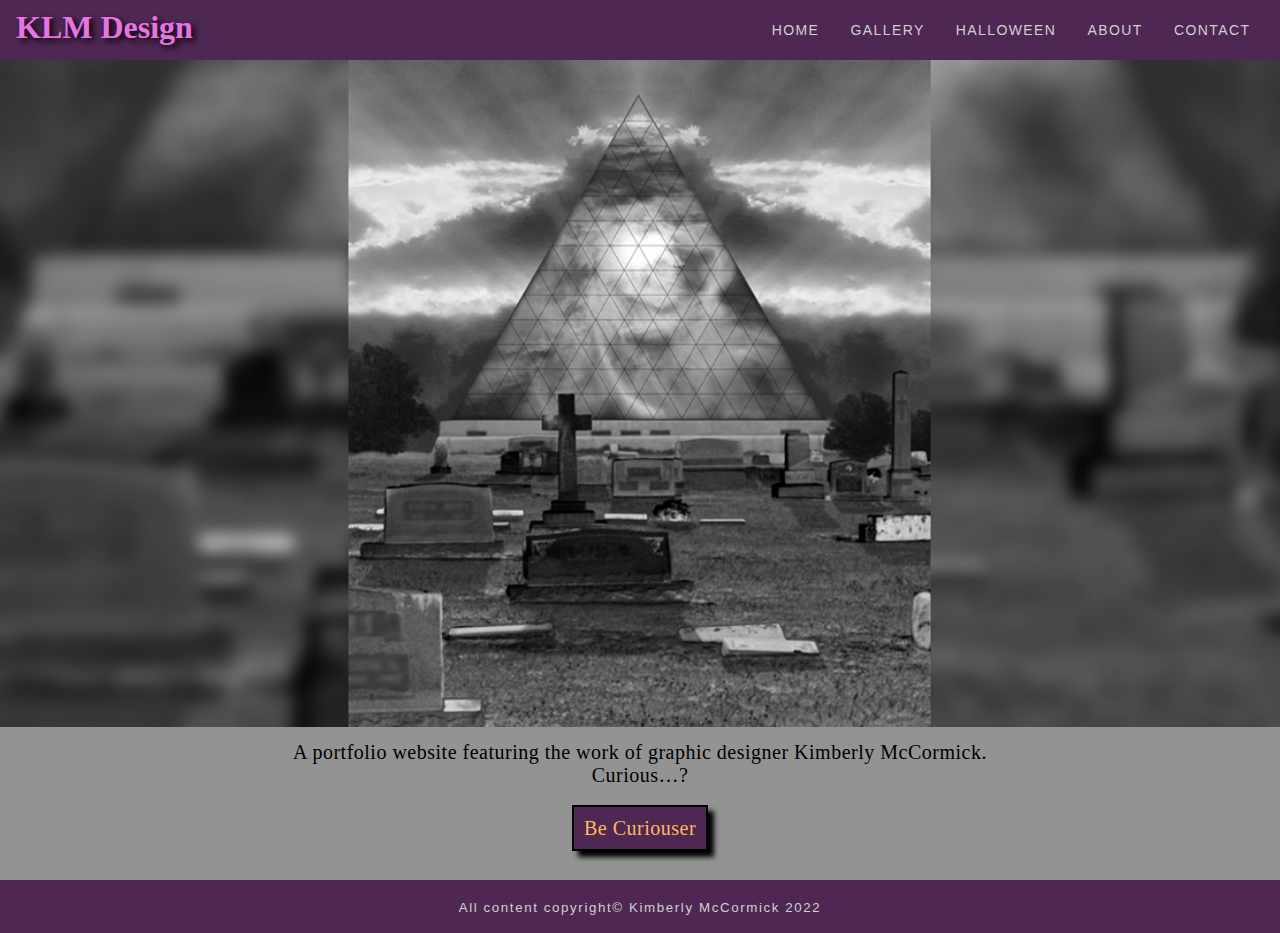
<file: index.html>
<!DOCTYPE html>
<html lang="en">
    <head>
        <meta charset="UTF-8">
        <title>KLM Design Home</title>
        <meta name="viewport" content="width=device-width, initial-scale=1">
        <style>
            @import url(klm_design.css);
        </style>
    </head>
    <body>
        <header>
            <h1>KLM Design</h1>
        <nav>
            <ul>
                <li><a href="index.html">Home</a></li>
                <li><a href="gallery/gallery.html">Gallery</a></li>
                <li><a href="halloween.html">Halloween</a></li>
                <li><a href="about/about.html">About</a></li>
                <li><a href="contact.html">Contact</a></li>
            </ul>
        </nav>
        
        </header>
        <div id="main">
        <div id="picture">
        <p>
        <picture>
            <source media="(min-width: 740px)" srcset="images/pyramid_800.jpg 800w, images/pyramid_1366c.jpg 1112w" sizes="100vw">
            <img src="images/surrealism_composite_400.jpg" alt="surrealism pyramid cemetery composite">
            </picture>
        </p>
        </div>

        <main class="maini">
            <p>A portfolio website featuring the work of graphic designer Kimberly McCormick. <br>Curious&hellip;?</p>

            <a href="gallery/gallery.html" class="button">Be Curiouser</a>
        </main>
        </div>

        <footer>
            <p><small>All content copyright&copy; Kimberly McCormick 2022</small></p>
        </footer>
    </body>
</html>
</file>
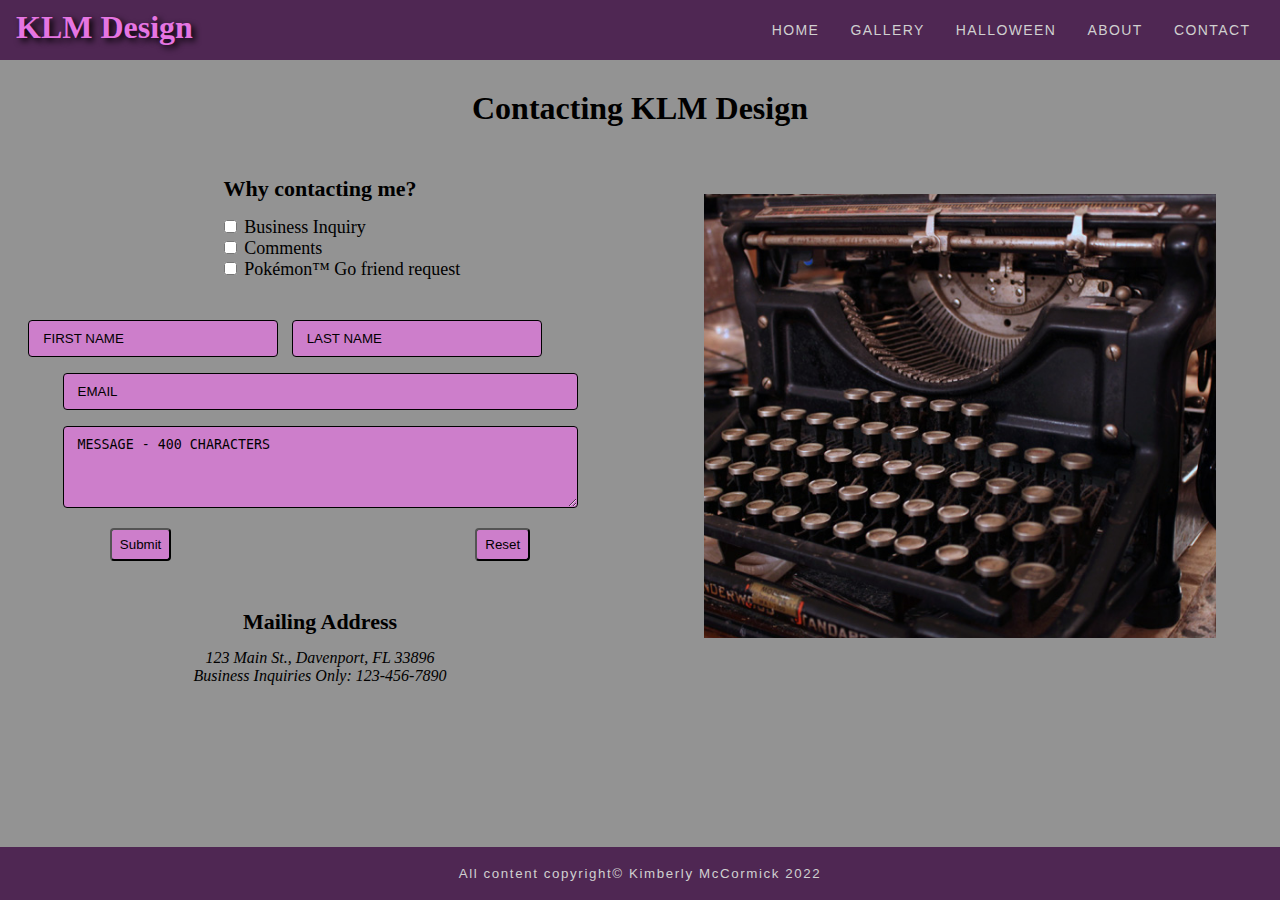
<file: contact.html>
<!DOCTYPE html>
<html lang="en">
    <head>
        <meta charset="UTF-8">
        <title>KLM Design Contact</title>
        <meta name="viewport" content="width=device-width, initial-scale=1">
        <style>
            @import url(klm_design.css);
        </style>
    </head>
    <body>
        <header>
        <nav>
            <ul>
                <li><a href="index.html">Home</a></li>
                <li><a href="gallery/gallery.html">Gallery</a></li>
                <li><a href="halloween.html">Halloween</a></li>
                <li><a href="about/about.html">About</a></li>
                <li><a href="contact.html">Contact</a></li>
            </ul>
        </nav>

        <h1>KLM Design</h1>
        </header>
        <div id="main">
        <main class="mainc">
            <h2>Contacting KLM Design</h2>
        </main>

            <div id="layout">
                <div id="contact">
                <h3 class="h3c">Why contacting me?</h3>
            <div id="checkbox">
            <ul>
               <li><label><input type="checkbox" name="job inquiry" value="business inquiry">&nbsp;Business Inquiry</label></li>
               <li><label><input type="checkbox" name="comment" value="comments">&nbsp;Comments</label></li>
               <li><label><input type="checkbox" name="pokemon friend" value="pokemon friend request">&nbsp;Pok&eacute;mon&trade; Go friend request</label></li>
            </ul>
            </div>
           
            <form method="post">
                <ul class="formgroup">
                    <li><input type="text" name="firstname" id="form-first-name" placeholder="First Name"></li>
                    <li><input type="text" name="lastname" id="form-last-name" placeholder="Last Name"></li>
                </ul>
                <ul class="formgroup2">
                    <li><input type="email" name="email" required id="form-email" placeholder="Email"></li>
                    <li><textarea name="message" rows="4" cols="60" maxlength="400" id="form-message" placeholder="Message - 400 characters"></textarea></li>
                </ul>

            <div id="buttons">
            <p><input type="submit" onclick="myFunction()">
            <input type="reset"></p>
            </div>
        </form>
        
        <h3 class="h3cm">Mailing Address</h3>
        <address>123 Main St., Davenport, FL 33896 <br>
            Business Inquiries Only: 123-456-7890</address>
        </div>

        <div id="typewriter">
        <picture>
            <img src="images/typewriter_750.jpg" alt="typewriter">
        </picture>
        </div>

        </div>
        </div>
        <footer>
            <p><small>All content copyright&copy; Kimberly McCormick 2022</small></p>
        </footer>
        <script src="alert.js"></script>
    </body>
</html>
</file>
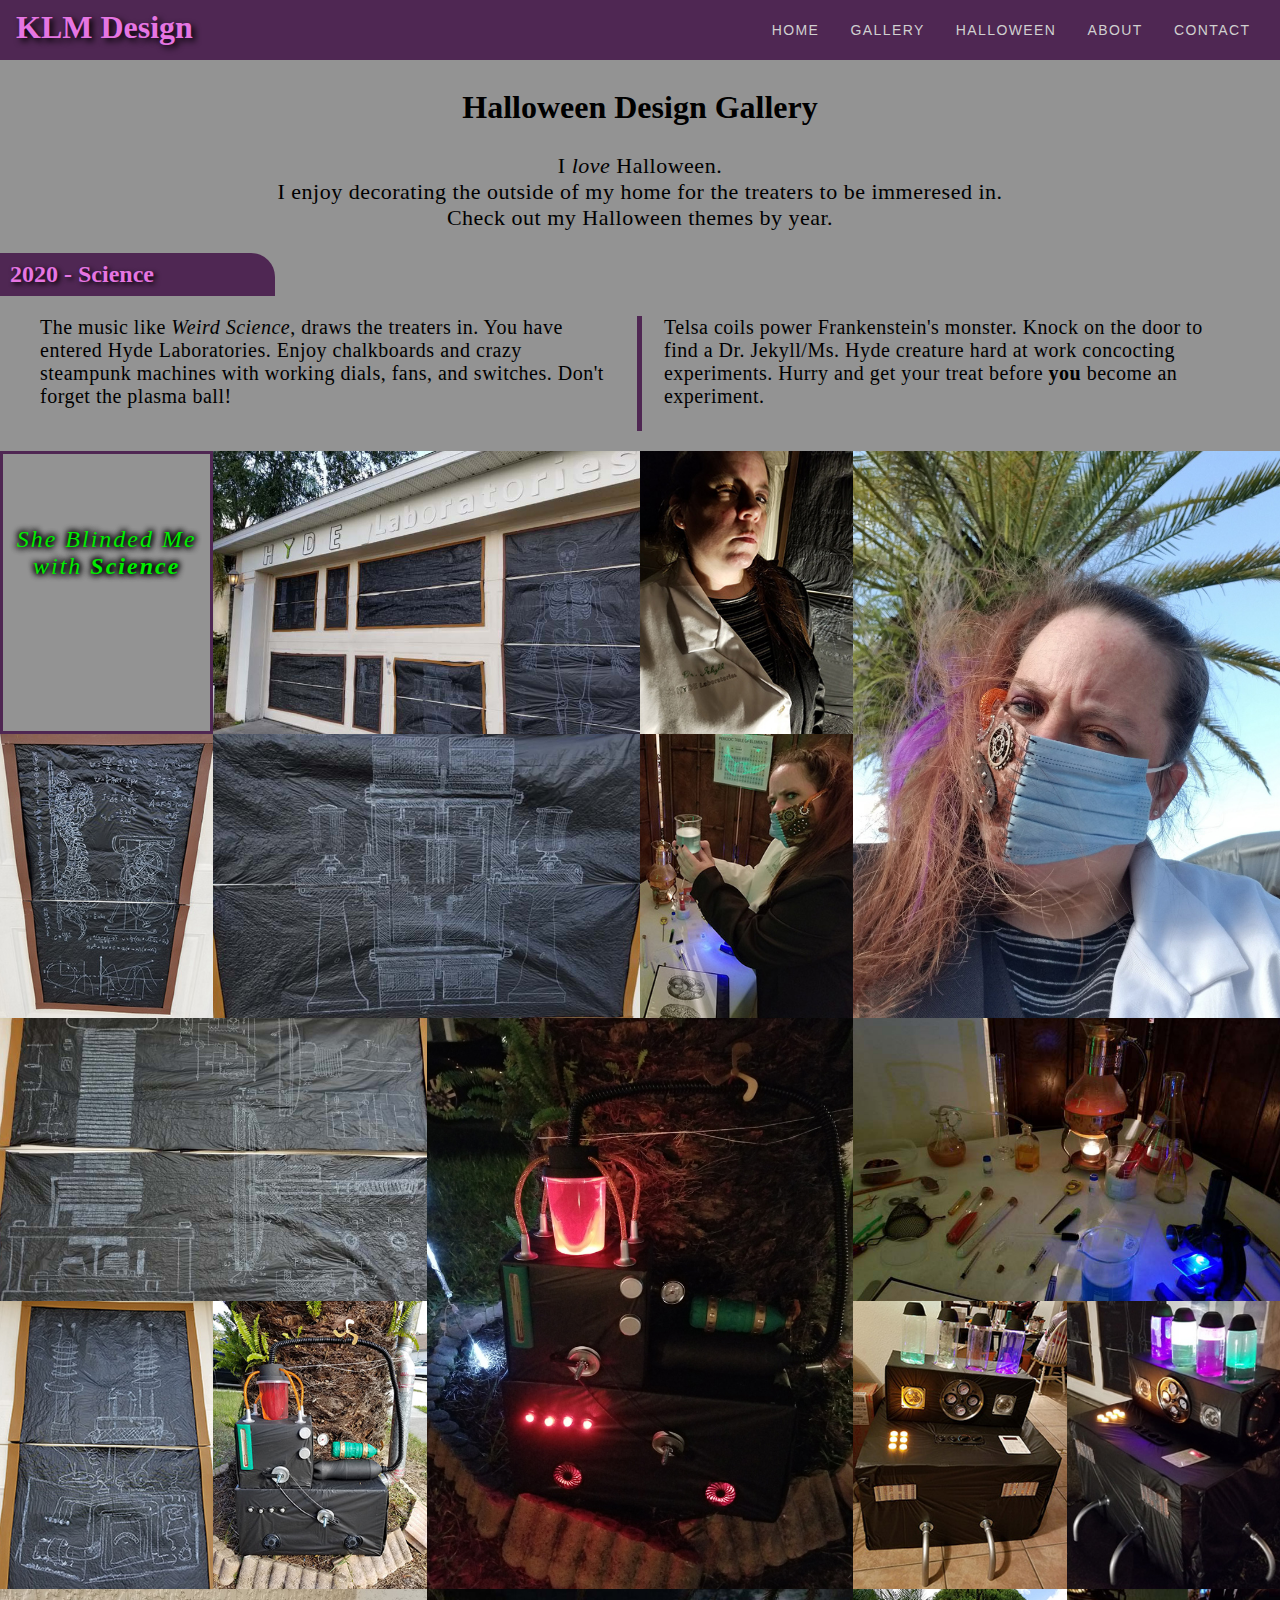
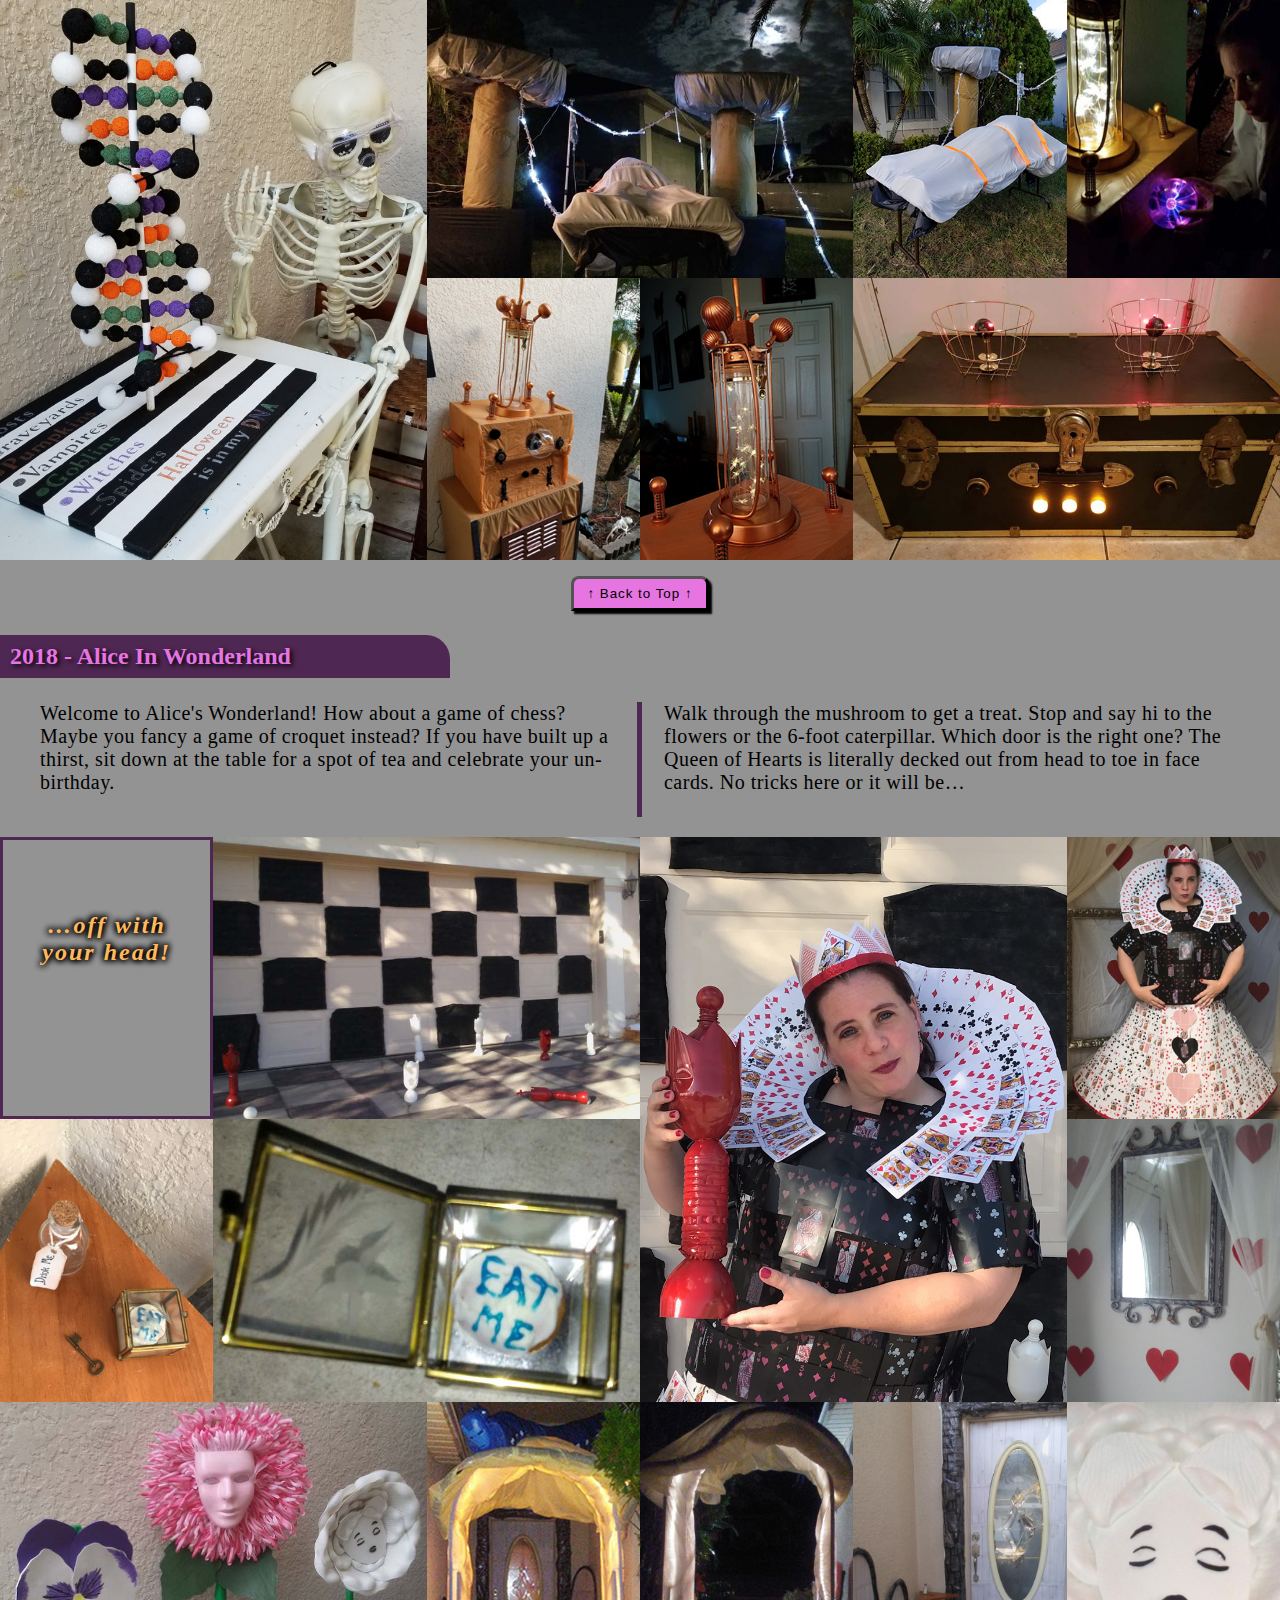
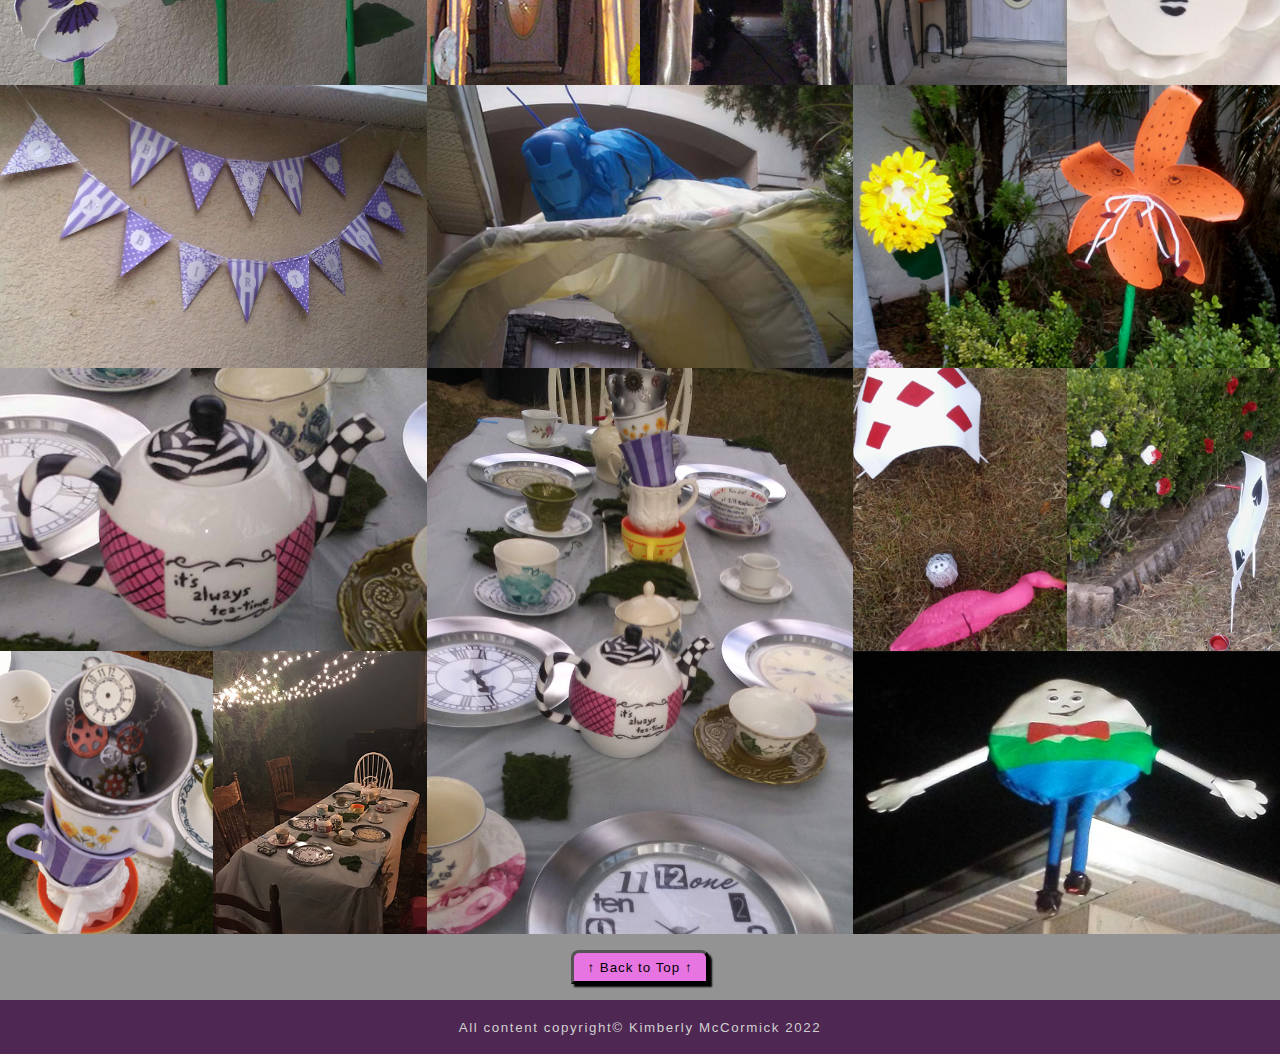
<file: halloween.html>
<!DOCTYPE html>
<html lang="en">
    <head>
        <meta charset="UTF-8">
        <title>KLM Design Halloween</title>
        <meta name="viewport" content="width=device-width, initial-scale=1">
        <style>
            @import url(klm_design.css);
        </style>
    </head>
    <body>
        <header>
        <nav>
            <ul>
                <li><a href="index.html">Home</a></li>
                <li><a href="gallery/gallery.html">Gallery</a></li>
                <li><a href="halloween.html">Halloween</a></li>
                <li><a href="about/about.html">About</a></li>
                <li><a href="contact.html">Contact</a></li>
            </ul>
        </nav>

        <h1>KLM Design</h1>
        </header>
        
        <main class="mainh">
            <h2>Halloween Design Gallery</h2>
            <p>I <em>love</em> Halloween.
                <br>I enjoy decorating the outside of my home for the treaters to be immeresed in. 
                <br>Check out my Halloween themes by year.</p>
        </main>

        <section class="science">
            <div class="containers">
                <div class="item1s"> 
                    <h3>2020 - Science</h3>
                    <p>The music like <cite>Weird Science</cite>, draws the treaters in. You have entered Hyde Laboratories.
                        Enjoy chalkboards and crazy steampunk machines with working dials, fans, and switches. Don't forget the plasma ball!
                        <br>
                        <br>Telsa coils power Frankenstein's monster. Knock on the door to find a Dr. Jekyll&#47;Ms. Hyde creature hard at work concocting experiments. 
                        Hurry and get your treat before <strong>you</strong> become an experiment.</p></div>
                <div class="item2s"><p><cite>She Blinded Me with <b>Science</b></cite></p></div>
                <div class="item3s">
                    <picture>
                        <source media="(min-width: 350px)" srcset="images/halloween/science/chalkboard_500.jpg 500w, images/halloween/science/chalkboard_750c.jpg 750w" sizes="48.5vw">
                        <img src="images/halloween/science/chalkboard_250.jpg" alt="garage door with multiple chalkboards">
                    </picture></div>
                <div class="item4s">
                    <picture>
                        <img src="images/halloween/science/jekyll02_400c.jpg" alt="doctor jekyll/miss hyde costume at night">
                    </picture></div>
                <div class="item5s">
                    <picture>
                        <img src="images/halloween/science/jekyll04_400c.jpg" alt="doctor jekyll/miss hyde costume day">
                    </picture></div>
                <div class="item6s">
                    <picture>
                        <img src="images/halloween/science/chalk02_400c.jpg" alt="mechanical spine drawn on chalkboard">
                    </picture></div>
                <div class="item7s">
                    <picture>
                        <source media="(min-width: 350px)" srcset="images/halloween/science/chalk01_500.jpg 500w, images/halloween/science/chalk01_750c.jpg 750w" sizes="48.5vw">
                        <img src="images/halloween/science/chalk01_250.jpg" alt="steampunk generator diagram drawn on chalkboard">
                    </picture></div>
                <div class="item8s">
                    <picture>
                        <img src="images/halloween/science/jekyll03_400c.jpg" alt="doctor jekyll/miss hyde working in lab">
                    </picture></div>
                <div class="item9s">
                    <picture>
                        <source media="(min-width: 350px)" srcset="images/halloween/science/chalk05_500.jpg 500w, images/halloween/science/chalk05_750c.jpg 750w" sizes="48.5vw">
                        <img src="images/halloween/science/chalk05_250.jpg" alt="telsa coil diagram on chalkboard">
                    </picture></div>
                <div class="item10s">
                    <picture>
                        <img src="images/halloween/science/heart_machine_dark_400c.jpg" alt="heart steampunk machine at night">
                    </picture></div>
                <div class="item11s">
                    <picture>
                        <source media="(min-width: 350px)" srcset="images/halloween/science/inside02_dark_500.jpg 500w, images/halloween/science/inside02_dark_750c.jpg 750w" sizes="48.5vw">
                        <img src="images/halloween/science/inside02_dark_250.jpg" alt="lab table with science instruments at night">
                    </picture></div>
                <div class="item12s">
                    <picture>
                        <img src="images/halloween/science/chalk04_400c.jpg" alt="steampunk machine drawn on chalkboard">
                    </picture></div>
                <div class="item13s">
                    <picture>
                        <img src="images/halloween/science/heart_machine_day_400.jpg" alt="heart steampunk machine">
                    </picture></div>
                <div class="item14s">
                    <picture>
                        <img src="images/halloween/science/water_machine_day_400c.jpg" alt="water steampunk machine">
                   </picture></div>
                <div class="item15s">
                    <picture>
                        <img src="images/halloween/science/water_machine_dark_400c.jpg" alt="water steampunk machine at night">
                    </picture></div>
                <div class="item16s">
                    <picture>
                        <img src="images/halloween/science/dna_400c.jpg" alt="halloween dna model">
                    </picture></div>
                <div class="item17s">
                    <picture>
                        <source media="(min-width: 350px)" srcset="images/halloween/science/telsa2_500.jpg 500w, images/halloween/science/telsa2_750c.jpg 750w" sizes="48.5vw">
                        <img src="images/halloween/science/telsa2_250.jpg" alt="telsa coils with frankenstein at night center view">
                    </picture></div>
                <div class="item18s">
                    <picture>
                        <img src="images/halloween/science/telsa_day_400.jpg" alt="telsa coils with frankenstein">
                    </picture></div>
                <div class="item19s">
                    <picture>
                        <img src="images/halloween/science/jekyll_400c.jpg" alt="doctor jekyll holding plasma ball on copper steampunk machine at night">
                    </picture></div>
                <div class="item20s">
                    <picture>
                        <img src="images/halloween/science/copper_machine_day2_400c.jpg" alt="copper steampunk machine">
                    </picture></div>
                <div class="item21s">
                    <picture>
                        <img src="images/halloween/science/copper_machine_top_400c.jpg" alt="copper steampunk machine top">
                    </picture></div>   
                <div class="item22s">
                    <picture>
                        <source media="(min-width: 350px)" srcset="images/halloween/science/trunk_machine_dark_500.jpg 500w, images/halloween/science/trunk_machine_dark_750c.jpg 750w" sizes="48.5vw">
                        <img src="images/halloween/science/trunk_machine_dark_250.jpg" alt="trunk steampunk machine at night">
                    </picture></div>
                    <div class="item23s">
                        <form action="halloween.html">
                            <button type="submit">&uarr; Back to Top &uarr;</button>
                         </form>
                    </div>
                </div>
    </section>

    <hr>

    <section class="alice">
        <div class="containera">
            <div class="item1a">
                <h3>2018 - Alice In Wonderland</h3>
                <p>Welcome to Alice&apos;s Wonderland! How about a game of chess? Maybe you fancy a game of croquet instead? If you have built up a thirst,
                    sit down at the table for a spot of tea and celebrate your un-birthday.
                    <br>
                    <br>Walk through the mushroom to get a treat. Stop and say hi to the flowers or the 6-foot caterpillar. 
                     Which door is the right one? The Queen of Hearts is literally decked out from head to toe in face cards. No tricks here or it will be&hellip;</p>
                    </div>
            <div class="item2a"><p><strong><cite>&hellip;off with your head!</cite></strong></p></div>
            <div class="item3a">
                <picture>
                    <source media="(min-width: 350px)" srcset="images/halloween/alice/chess_500.jpg 500w, images/halloween/alice/chess_750c.jpg 750w" sizes="40vw">
                    <img src="images/halloween/alice/chess_250.jpg" alt="chessboard on ground and garage door with red and white chess pieces">
                </picture></div>
            <div class="item4a">
                <picture>
                    <img src="images/halloween/alice/queen02_400c.jpg" alt="queen of hearts with queen chess piece">
                </picture></div>
            <div class="item5a">
                <picture>
                    <img src="images/halloween/alice/queen_400c.jpg" alt="queen of hearts costume">
                </picture></div>
            <div class="item6a">
                <picture>
                    <img src="images/halloween/alice/key_400c.jpg" alt="drink me, eat me, key on table">
                </picture></div>
            <div class="item7a">
                <picture>
                    <source media="(min-width: 350px)" srcset="images/halloween/alice/eat_500.jpg 500w, images/halloween/alice/eat_750c.jpg 750w" sizes="40vw">
                    <img src="images/halloween/alice/eat_250.jpg" alt="eat me cake">
                </picture></div>
            <div class="item8a">
                <picture>
                    <img src="images/halloween/alice/foyer_400c.jpg" alt="heart foyer">
                </picture></div>
            <div class="item9a">
                <picture>
                    <source media="(min-width: 350px)" srcset="images/halloween/alice/flowers_500.jpg 500w, images/halloween/alice/flowers_750c.jpg 750w" sizes="40vw">
                    <img src="images/halloween/alice/flowers_250.jpg" alt="pansy, pink chrysanthemum, and white rose flower characters">
                </picture></div>
            <div class="item10a">
                <picture>
                    <img src="images/halloween/alice/entry_dark_400c.jpg" alt="mushroom arch with six-foot blue caterpillar on top at night">
                </picture></div>
            <div class="item11a">
                <picture>
                    <img src="images/halloween/alice/mushroom_dark_400c.jpg" alt="mushroom arch at night">
                </picture></div>
            <div class="item12a">
                <picture>
                    <img src="images/halloween/alice/door_400c.jpg" alt="multiple size doors">
                </picture></div>
            <div class="item13a">
                <picture>
                    <img src="images/halloween/alice/rose_400c.jpg" alt="rose flower face">
                </picture></div>
            <div class="item14a">
                <picture>
                    <source media="(min-width: 350px)" srcset="images/halloween/alice/unbirthday_500c.jpg 500w, images/halloween/alice/unbirthday_750c.jpg 750w" sizes="40vw">
                    <img src="images/halloween/alice/unbirthday_250.jpg" alt="unbirthday sign">
                </picture></div>
            <div class="item15a">
                <picture>
                    <source media="(min-width: 350px)" srcset="images/halloween/alice/catapillar_500.jpg 500w, images/halloween/alice/catapillar_750c.jpg 750w" sizes="40vw">
                    <img src="images/halloween/alice/catapillar_250.jpg" alt="blue caterpillar character">
                </picture></div>
            <div class="item16a">
                <picture>
                    <source media="(min-width: 350px)" srcset="images/halloween/alice/flowers02_500.jpg 500w, images/halloween/alice/flowers02_750c.jpg 750w" sizes="40vw">
                    <img src="images/halloween/alice/flowers02_250.jpg" alt="dandelion and tiger lily flower characters">
                </picture></div>
            <div class="item17a">
                <picture>
                    <source media="(min-width: 350px)" srcset="images/halloween/alice/teapot_500.jpg 500w, images/halloween/alice/teapot_750c.jpg 750w" sizes="40vw">
                    <img src="images/halloween/alice/teapot_250.jpg" alt="hand-made teapot that says: it&apos;s always tea-time">
                </picture></div>
            <div class="item18a">
                <picture>
                    <img src="images/halloween/alice/table_day_400c.jpg" alt="table with colorful mismatched chairs, teacups and clock plates">
                </picture></div>
            <div class="item19a">
                <picture>
                    <img src="images/halloween/alice/croquet_400c.jpg" alt="flamingo croquet stick, hedgehog ball and card wicket">
                </picture></div>
            <div class="item20a">
                <picture>
                    <img src="images/halloween/alice/painter2_400c.jpg" alt="card character painting the white roses to red">
                </picture></div>
            <div class="item21a">
                <picture>
                    <img src="images/halloween/alice/cups_400c.jpg" alt="colorful teacup tower containing clock pieces">
                </picture></div>  
            <div class="item22a">
                <picture>
                    <img src="images/halloween/alice/table_dark_400c.jpg" alt="table with colorful mismatched chairs, teacups and clock plates at night">
                </picture></div>
            <div class="item23a">
                <picture>
                    <source media="(min-width: 350px)" srcset="images/halloween/alice/humpty_500.jpg 500w, images/halloween/alice/humpty_750c.jpg 750w" sizes="40vw">
                    <img src="images/halloween/alice/humpty_250.jpg" alt="humpty dumpty sitting on edge of roof">
                </picture></div>
            <div class="item24a">
                <form action="halloween.html">
                    <button type="submit">&uarr; Back to Top &uarr;</button>
                </form>
            </div>
        </div>            
    </section>

    <footer>
        <p><small>All content copyright&copy; Kimberly McCormick 2022</small></p>
    </footer>
    </body>
</html>
</file>
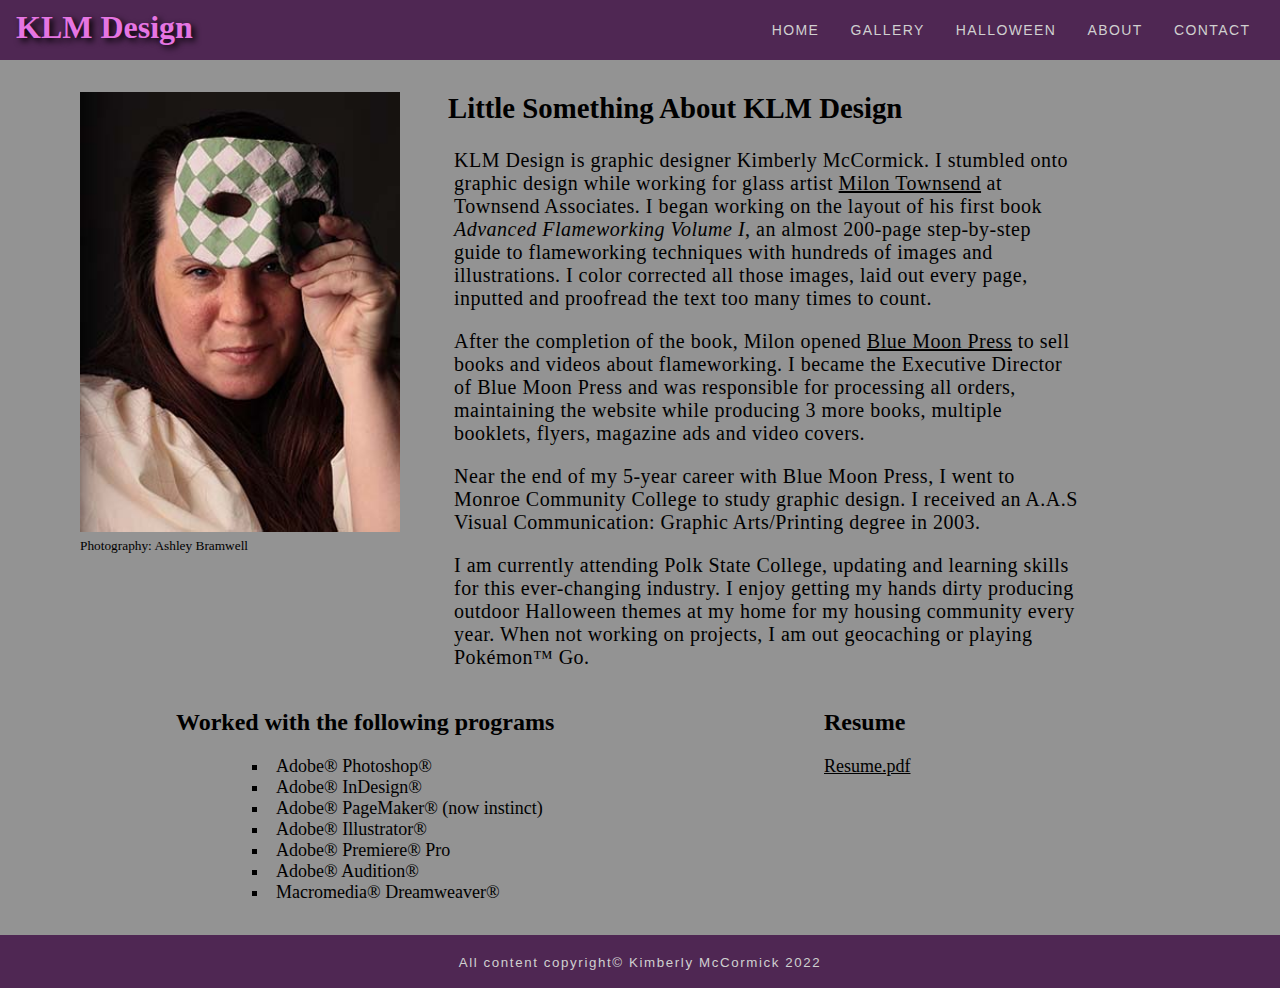
<file: about/about.html>
<!DOCTYPE html>
<html lang="en">
    <head>
        <meta charset="UTF-8">
        <title>KLM Design About</title>
        <meta name="viewport" content="width=device-width, initial-scale=1">
        <style>
            @import url(../klm_design.css);
        </style>
    </head>
    <body>
        <header>
        <nav>
            <ul>
                <li><a href="../index.html">Home</a></li>
                <li><a href="../gallery/gallery.html">Gallery</a></li>
                <li><a href="../halloween.html">Halloween</a></li>
                <li><a href="about.html">About</a></li>
                <li><a href="../contact.html">Contact</a></li>
            </ul>
        </nav>

        <h1>KLM Design</h1>
        </header>
        <div id="main">
        <div class="picture">
        <p>
        <picture>
            <source media="(min-width: 150px)" srcset="../images/kimberly_mccormick_175.jpg 175w, ../images/kimberly_mccormick_300.jpg 300w" sizes="25vw">
            <img src="../images/kimberly_mccormick_100.jpg" alt="designer kimberly mccormick">
            </picture><br>
            <small>Photography: Ashley Bramwell</small>
        </p>
        </div>

    <main class="maina">
        <h2>Little Something About KLM Design</h2>
        <p>KLM Design is graphic designer Kimberly McCormick. I stumbled onto graphic design while working for glass artist <a href="https://www.intuitiveglass.com/" target="blank">Milon Townsend</a> at Townsend Associates. I began working on the layout of his first book 
        <cite>Advanced Flameworking Volume I</cite>, an almost 200-page step-by-step guide to flameworking techniques with hundreds of images and illustrations. I color corrected all those images, laid out every page, inputted and proofread 
        the text too many times to count.</p> 
        
        <p>After the completion of the book, Milon opened <a href="https://thebluemoonpress.com/" target="blank">Blue Moon Press</a> to sell books and videos about flameworking. I became the Executive Director of Blue Moon Press 
        and was responsible for processing all orders, maintaining the website while producing 3 more books, multiple booklets, flyers, magazine ads and video covers.</p> 
        
        <p>Near the end of my 5-year career with Blue Moon Press, I went to Monroe Community College to study graphic design. I received an A.A.S Visual 
        Communication: Graphic Arts/Printing degree in 2003.</p>

        <p>I am currently attending Polk State College, updating and learning skills for this ever-changing industry. I enjoy getting my hands dirty producing outdoor Halloween themes at my home for my housing community every year.
        When not working on projects, I am out geocaching or playing Pok&eacute;mon&trade; Go.</p>
    </main>

    <div id="flexbox">
        <div class="row">
            <div class="column">
                <div class="list">
        <h2>Worked with the following programs</h2>
        <div id="list">
        <ul>
            <li>Adobe&reg; Photoshop&reg;</li>
            <li>Adobe&reg; InDesign&reg;</li>
            <li>Adobe&reg; PageMaker&reg; (now instinct)</li>
            <li>Adobe&reg; Illustrator&reg;</li>
            <li>Adobe&reg; Premiere&reg; Pro</li>
            <li>Adobe&reg; Audition&reg;</li>
            <li>Macromedia&reg; Dreamweaver&reg;</li>
        </ul>
        </div>
        </div>
        </div>
        <div class="column">
            <div class="resume">
        <div id="resume">
        <h2>Resume</h2>
        <a href="kmcormick_resume.pdf" target="blank">Resume.pdf</a>
        </div>
        </div>
        </div>
        </div>
    </div>
    </div>
        <footer>
            <p><small>All content copyright&copy; Kimberly McCormick 2022</small></p>
        </footer>
    </body>
</html>
</file>
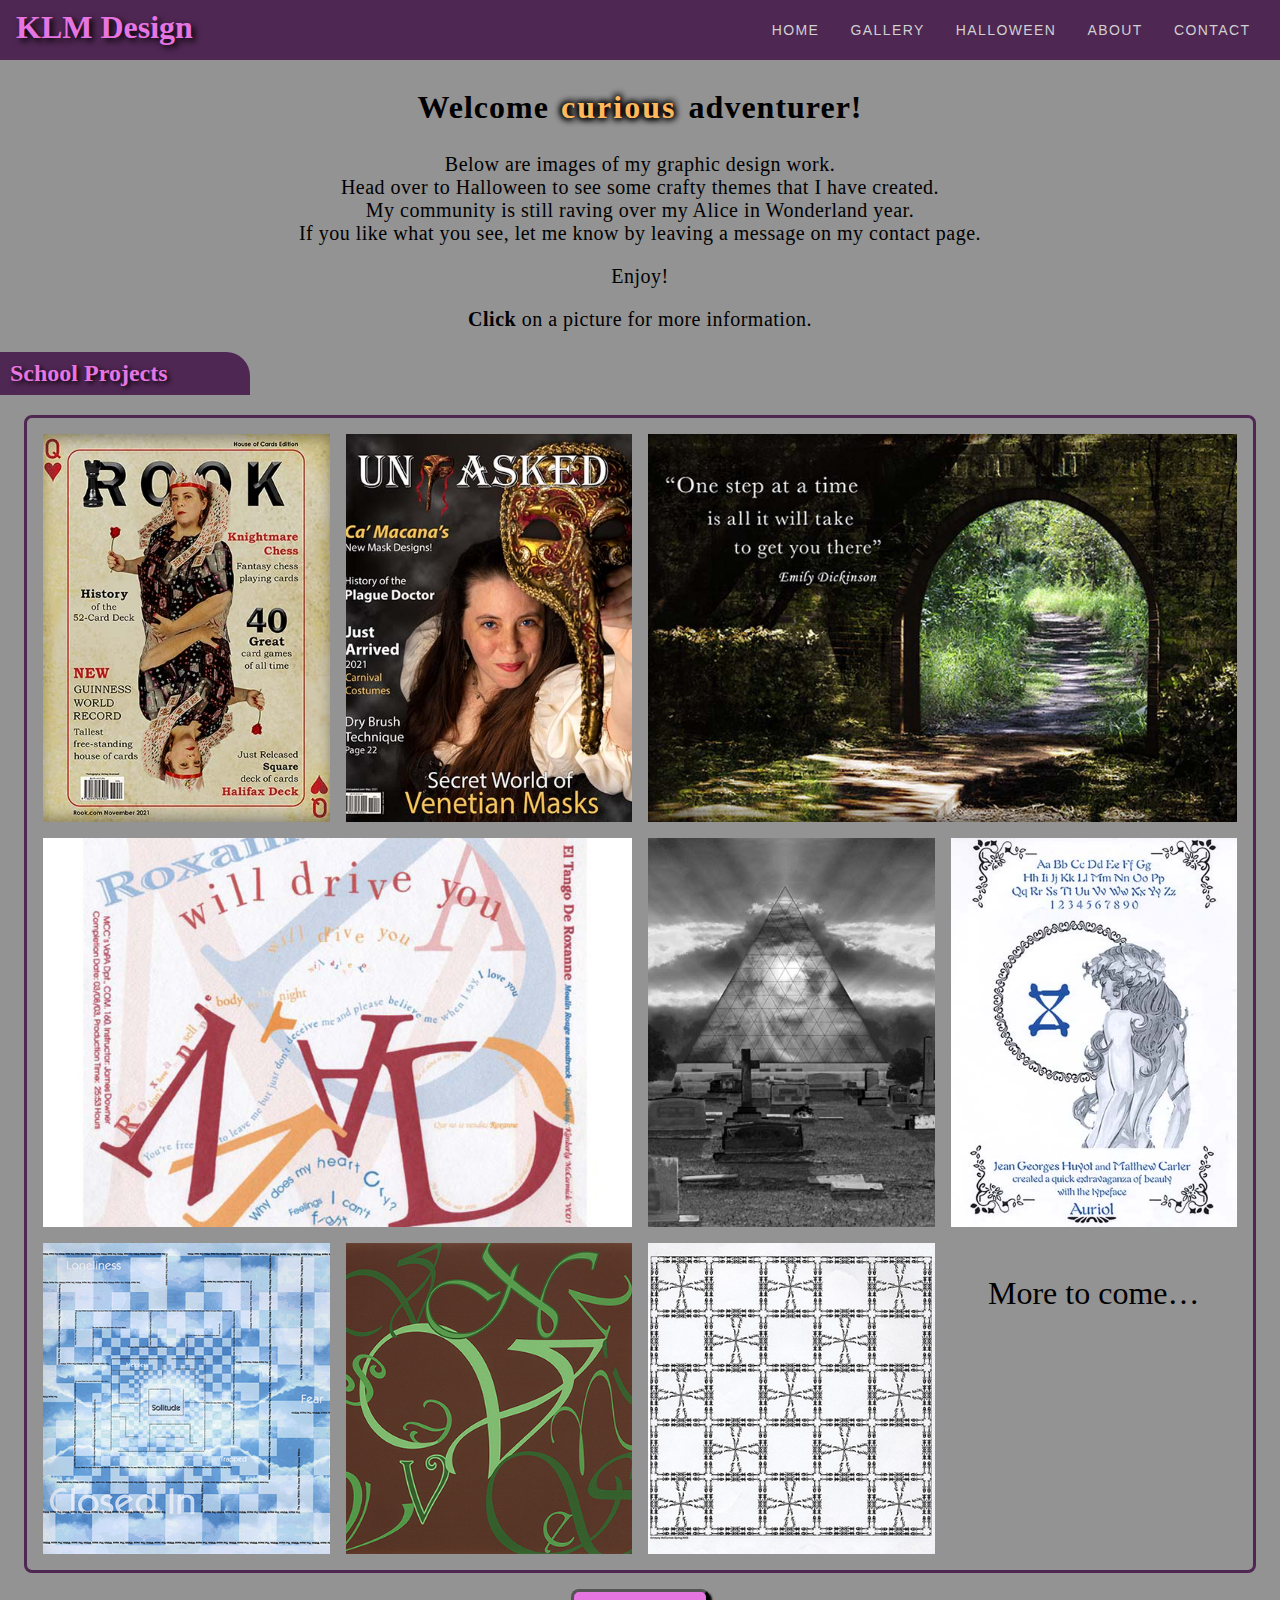
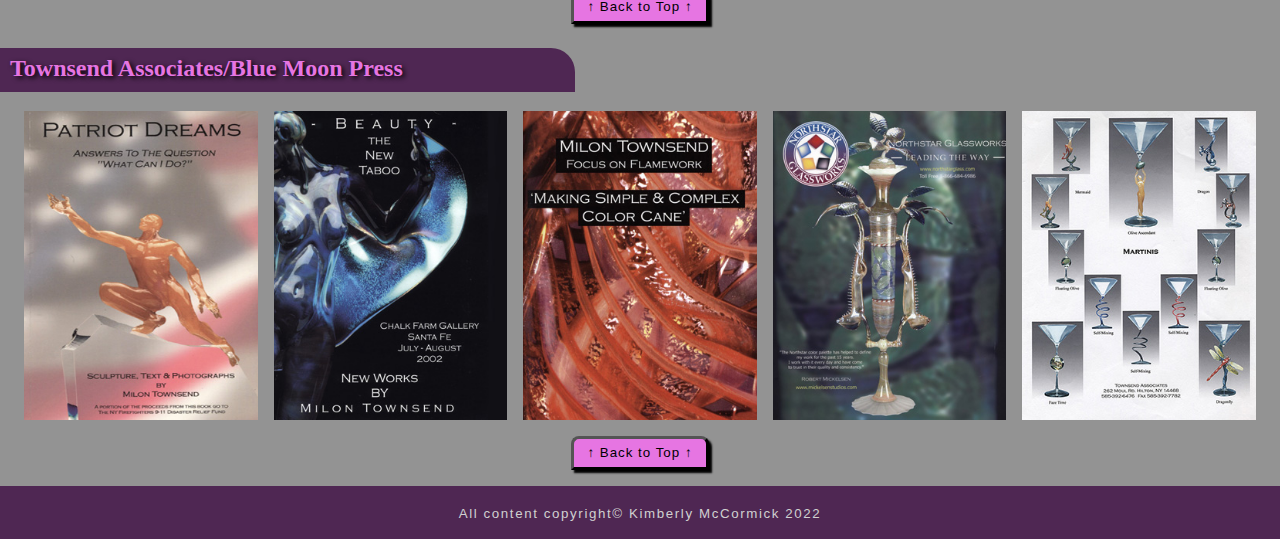
<file: gallery/gallery.html>
<!DOCTYPE html>
<html lang="en">
    <head>
        <meta charset="UTF-8">
        <title>KLM Design Gallery</title>
        <meta name="viewport" content="width=device-width, initial-scale=1">
        <style>
            @import url(../klm_design.css);
        </style>
    </head>
    <body>
        <header>
        <nav>
            <ul>
                <li><a href="../index.html">Home</a></li>
                <li><a href="gallery.html">Gallery</a></li>
                <li><a href="../halloween.html">Halloween</a></li>
                <li><a href="../about/about.html">About</a></li>
                <li><a href="../contact.html">Contact</a></li>
            </ul>
        </nav>
        </header>

        <main class="maing">
        <h1>KLM Design</h1>

        <div id="curious">
        <h2>Welcome <strong class="strongg">curious</strong> adventurer!</h2></div>

        <p class="text">Below are images of my graphic design work. 
            <br>Head over to Halloween to see some crafty themes that I have created. 
            <br>My community is still raving over my Alice in Wonderland year. 
            <br>If you like what you see, let me know by leaving a message on my contact page.</p>
            
            <p class="text">Enjoy!</p>

        <p class="click"><b>Click</b> on a picture for more information.</p>
    </main>

        <section id="project">
            <h2>School Projects</h2>
            <div class="containerg">
                <div class="item1g">
                    <a href="single/rook.html" target="blank"> 
                    <picture>
                        <img src="../images/card_400.jpg" alt="rook magazine cover queen of hearts card" class="bw">
                    </picture></a>
                </div>
                <div class="item2g">
                    <picture>
                        <img src="../images/unmasked_400.jpg" alt="unmasked magazine cover venetian mask" class="bw">
                    </picture>
                </div>
                <div class="item3g">
                    <picture>
                        <source media="(min-width: 350px)" srcset="../images/quote_500c.jpg 500w, ../images/quote_750c.jpg 750w" sizes="48.5vw">
                        <img src="../images/quote_250c.jpg" alt="motivational quote poster" class="bw">
                    </picture>
                </div>
                <div class="item4g">
                    <picture>
                        <source media="(min-width: 350px)" srcset="../images/mad_cd_500c.jpg 500w, ../images/mad_cd_750c.jpg 750w" sizes="48.5vw">
                        <img src="../images/mad_cd_250c.jpg" alt="Moulin Rouge Roxanne CD cover" class="bw">
                    </picture>
                </div>
                <div class="item5g">
                    <picture>
                        <img src="../images/surrealism_composite_400.jpg" alt="surrealism pyramid cemetery composite" class="bw">
                    </picture>
                </div>
                <div class="item6g">
                    <picture>
                        <img src="../images/auriol_400.jpg" alt="auriol typeface typography poster" class="bw">
                    </picture>
                </div>
                <div class="item7g">
                    <picture>
                        <source media="(min-width: 740px)" srcset="../images/solitude_400.jpg 400w" sizes="48.5vw">
                        <img src="../images/solitude_250.jpg" alt="cloud typography maze with word solitude in middle" class="bw">
                    </picture>
                </div>
                <div class="item8g">
                    <picture>
                        <img src="../images/vines_400.jpg" alt="letter vines typography poster" class="bw">
                    </picture>
                </div>
                <div class="item9g">
                    <picture>
                        <source media="(min-width: 740px)" srcset="../images/name_400.jpg 400w" sizes="48.5vw">
                        <img src="../images/name_250.jpg" alt="signature made into flower pattern" class="bw">
                    </picture>
                </div>
                <div class="item10g">
                    <P>More to come&hellip;</P>
                </div>
            </div>
        </section>

        <form action="gallery.html">
            <button type="submit">&uarr; Back to Top &uarr;</button>
         </form>

         <hr>

        <section id="townsend">
        <h2>Townsend Associates/Blue Moon Press</h2>
        <div class="townsend">
            <div class="item1t">
                <picture>
                <img src="../images/patriot_dreams_400F.jpg" alt="glass figure artist patriot dreams book">
                </picture>
            </div>
            <div class="item2t">
                <picture>
                    <img src="../images/postcard_400F.jpg" alt="glass figure gallery show postcard">
                </picture>
            </div>
            <div class="item3t">
                <picture>
                    <img src="../images/cane_work_400F.jpg" alt="flameworking cane making video cover">
                </picture>
            </div>
            <div class="item4t">
                <picture>
                    <img src="../images/northstar_400F.jpg" alt="glass chameleon perfume bottle magazine ad">
                </picture>
            </div>
            <div class="item5t">
                <picture>
                    <img src="../images/martinis_400.jpg" alt="glass martinis flyer">
                </picture>
            </div>
        </div>
        </section>

        <form action="gallery.html">
            <button type="submit">&uarr; Back to Top &uarr;</button>
         </form>

        <footer>
            <p><small>All content copyright&copy; Kimberly McCormick 2022</small></p>
        </footer>
    </body>
</html>
</file>
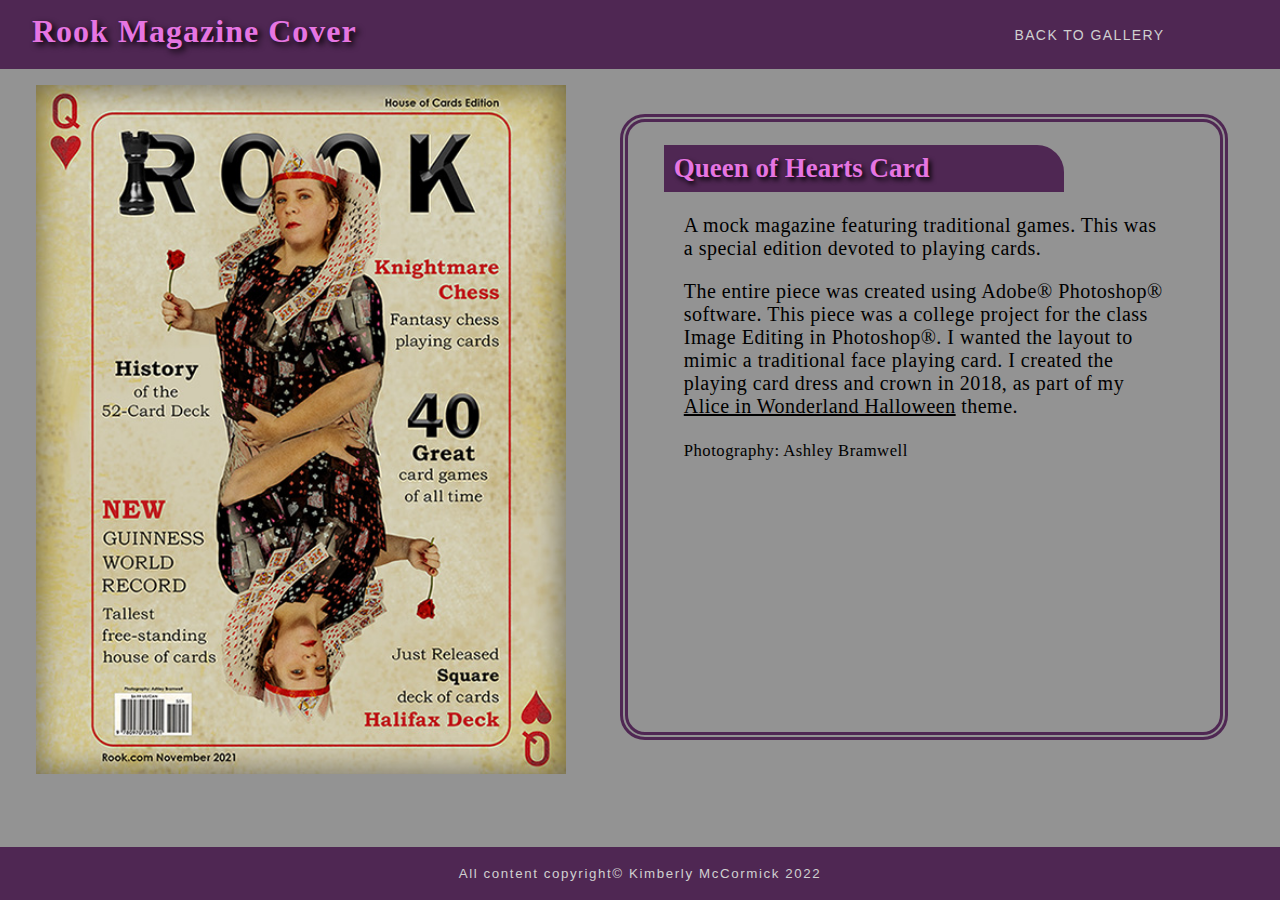
<file: gallery/single/rook.html>
<!DOCTYPE html>
<html lang="en">
    <head>
        <meta charset="UTF-8">
        <title>KLM Design Rook Magazine</title>
        <meta name="viewport" content="width=device-width, initial-scale=1">
        <style>
            @import url(../../klm_design.css);
        </style>
    </head>
    <body>
        <header class="headerr">
        <nav>
            <a href="../gallery.html">Back to Gallery</a><br>
        </nav>
    
        <h1>Rook Magazine Cover</h1>
        </header>
        <div id="main">
        <div class="layoutr">
        <div class="picturer">
        <p>
            <picture>
            <img src="../../images/card_490.jpg" alt="rook magazine cover queen of hearts card">
            </picture>
        </p>
        </div>

        <main class="mainr">
            <h2 class="h2r">Queen of Hearts Card</h2>
            <p>A mock magazine featuring traditional games. This was a special edition devoted to playing cards.</p>

            <p>The entire piece was created using Adobe&reg; Photoshop&reg; software. This piece was a college project for the class Image Editing in Photoshop&reg;. I wanted the layout to mimic a traditional face playing card. 
                I created the playing card dress and crown in 2018, as part of my <a href="../../halloween.html">Alice in Wonderland Halloween</a> theme.</p>
            
            <p><small>Photography: Ashley Bramwell</small></p>
        </main>
        </div>
        </div>
        <footer>
            <p><small>All content copyright&copy; Kimberly McCormick 2022</small></p>
        </footer>
    </body>
</html>
</file>
